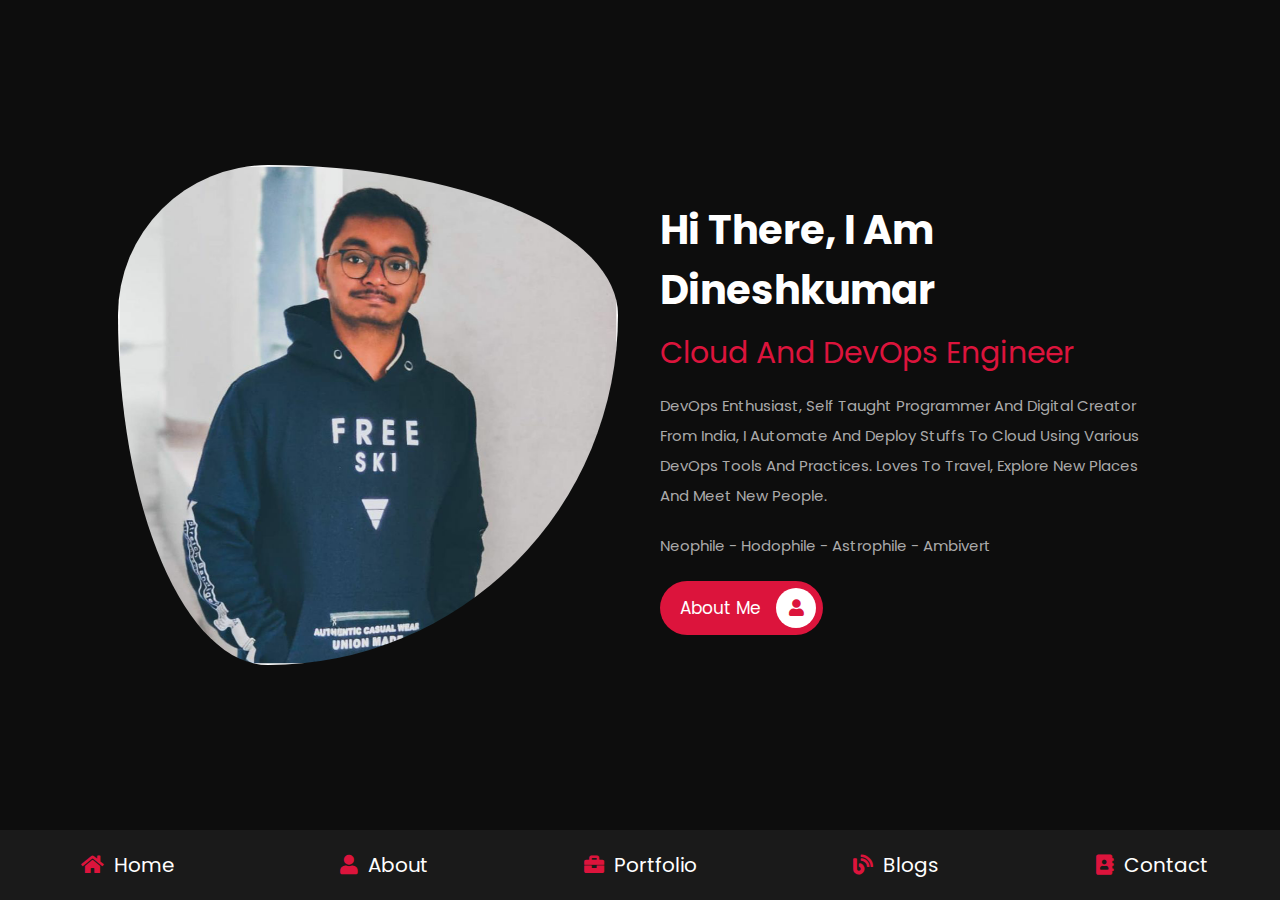
<file: index.html>
<!--
Hey there!
You aren't suppose to see this! Anywho... since you are already here...

if (employer) {
  Yes, I'm always looking for great opportunities! 😀
}
else if (female && single) {
  Ping me up on Instagram saying "Let's grab a pizza" 🙈
}
else if (geek) {
  Hi, I love to be friends with like minded people. Since you found this you already have my respect! Message me on LinkedIn, maybe we could help each other. 😄
}
else {
  goto: Dinesh1866.github.io/404 😶
}
________________________________________________________________________________________
No copyright issues.
Feel free to copy anything and everything from this website. Even I copy a lot! 😜
If you need any help, ping me!
________________________________________________________________________________________
Cheers,
Dinesh 👩‍💻
________________________________________________________________________________________
I sincerely admit ! Not everything thing you can see on the website was developed by me from scratch, most of it is my original creation otherwise some of the elements are inspired or reproduced from the open source public code.
-->
<!DOCTYPE html>
<html lang="en">
<head>
    <meta charset="UTF-8">
    <meta http-equiv="X-UA-Compatible" content="IE=edge">
    <meta name="viewport" content="width=device-width, initial-scale=1.0">
    <title>Dineshkumar</title>
    <link rel="icon" type="image/png" href="images/logo.png"/>

    <!-- font awesome cdn link  -->
    <link rel="stylesheet" href="https://cdnjs.cloudflare.com/ajax/libs/font-awesome/5.15.4/css/all.min.css">

    <!-- custom css file link  -->
    <link rel="stylesheet" href="css/style.css">

</head>
<body>
    
<!-- navbar section starts  -->

<nav class="navbar">
    <a href="index.html"> <i class="fas fa-home"></i> <span>home</span> </a>
    <a href="about.html"> <i class="fas fa-user"></i> <span>about</span> </a>
    <a href="portfolio.html"> <i class="fas fa-briefcase"></i> <span>portfolio</span> </a>
    <a href="blogs.html"> <i class="fas fa-blog"></i> <span>blogs</span> </a>
    <a href="contact.html"> <i class="fas fa-address-book"></i> <span>contact</span> </a>
</nav>

<!-- navbar section ends -->

<!-- home section starts  -->

<section class="home">

    <div class="image">
        <img src="images/user.png" alt="">
    </div>

    <div class="content">
        <h3>hi there, i am Dineshkumar</h3>
        <span>Cloud and DevOps Engineer</span>
        <p>DevOps Enthusiast, self taught Programmer and Digital Creator from India, I automate and deploy stuffs to cloud using 
          various DevOps tools and Practices. Loves to travel, explore new places and meet new people.
        </p>
        <p>Neophile - Hodophile - Astrophile - Ambivert</p>
        <a href="about.html" class="btn"> about me <i class="fas fa-user"></i> </a>
    </div>

</section>

<!-- home section ends -->

</body>
</html>
</file>
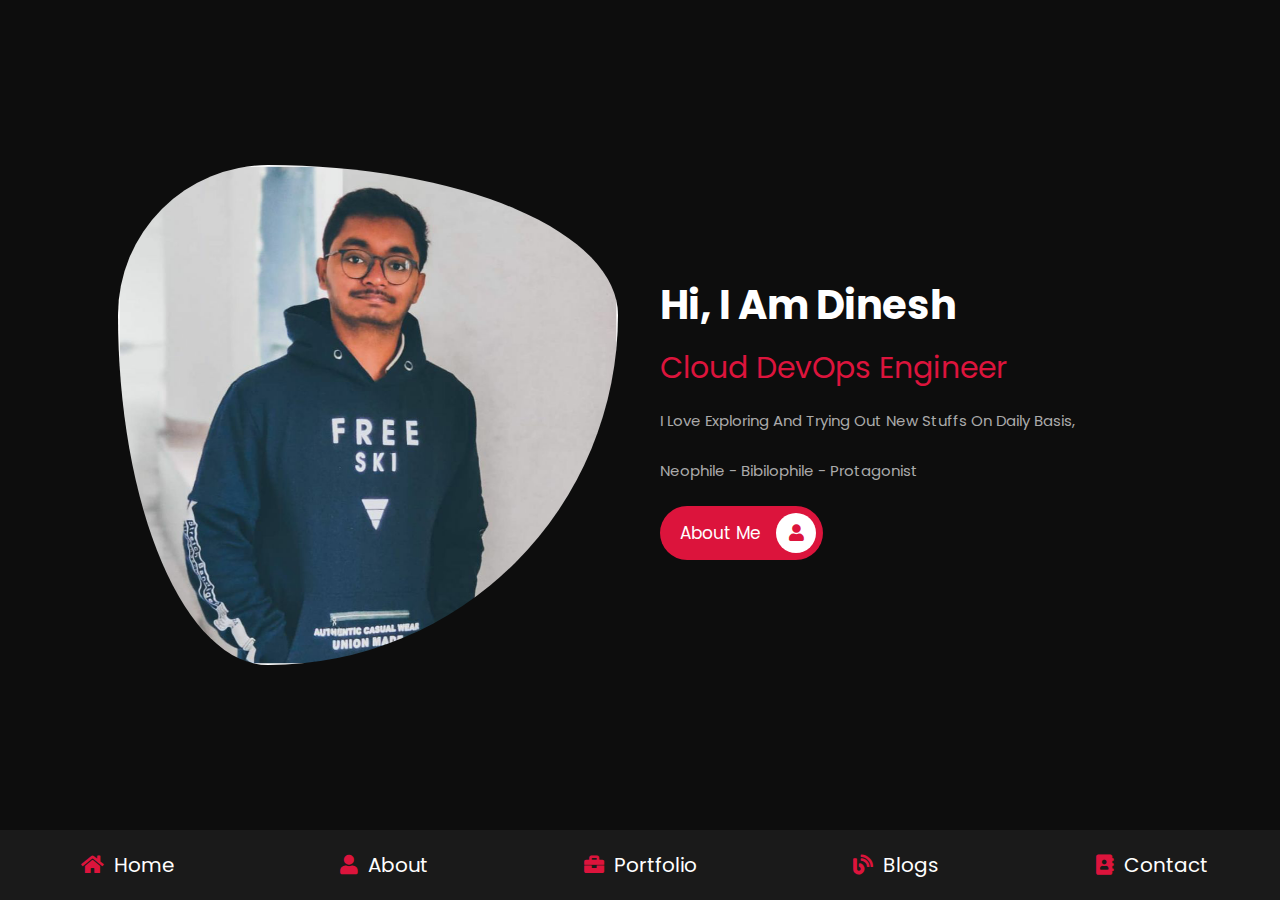
<file: home.html>
<!DOCTYPE html>
<html lang="en">
<head>
    <meta charset="UTF-8">
    <meta http-equiv="X-UA-Compatible" content="IE=edge">
    <meta name="viewport" content="width=device-width, initial-scale=1.0">
    <title>home</title>

    <!-- font awesome cdn link  -->
    <link rel="stylesheet" href="https://cdnjs.cloudflare.com/ajax/libs/font-awesome/5.15.4/css/all.min.css">

    <!-- custom css file link  -->
    <link rel="stylesheet" href="css/style.css">

</head>
<body>
    
<!-- navbar section starts  -->

<nav class="navbar">
    <a href="home.html"> <i class="fas fa-home"></i> <span>home</span> </a>
    <a href="about.html"> <i class="fas fa-user"></i> <span>about</span> </a>
    <a href="portfolio.html"> <i class="fas fa-briefcase"></i> <span>portfolio</span> </a>
    <a href="blogs.html"> <i class="fas fa-blog"></i> <span>blogs</span> </a>
    <a href="contact.html"> <i class="fas fa-address-book"></i> <span>contact</span> </a>
</nav>

<!-- navbar section ends -->

<!-- home section starts  -->

<section class="home">

    <div class="image">
        <img src="images/user.png" alt="">
    </div>

    <div class="content">
        <h3>hi, i am Dinesh</h3>
        <span>Cloud DevOps Engineer</span>
        <p>I love exploring and trying out new stuffs on daily basis,</p>
        <p>Neophile - bibilophile - Protagonist</p>
        <a href="about.html" class="btn"> about me <i class="fas fa-user"></i> </a>
    </div>

</section>

<!-- home section ends -->

</body>
</html>
</file>
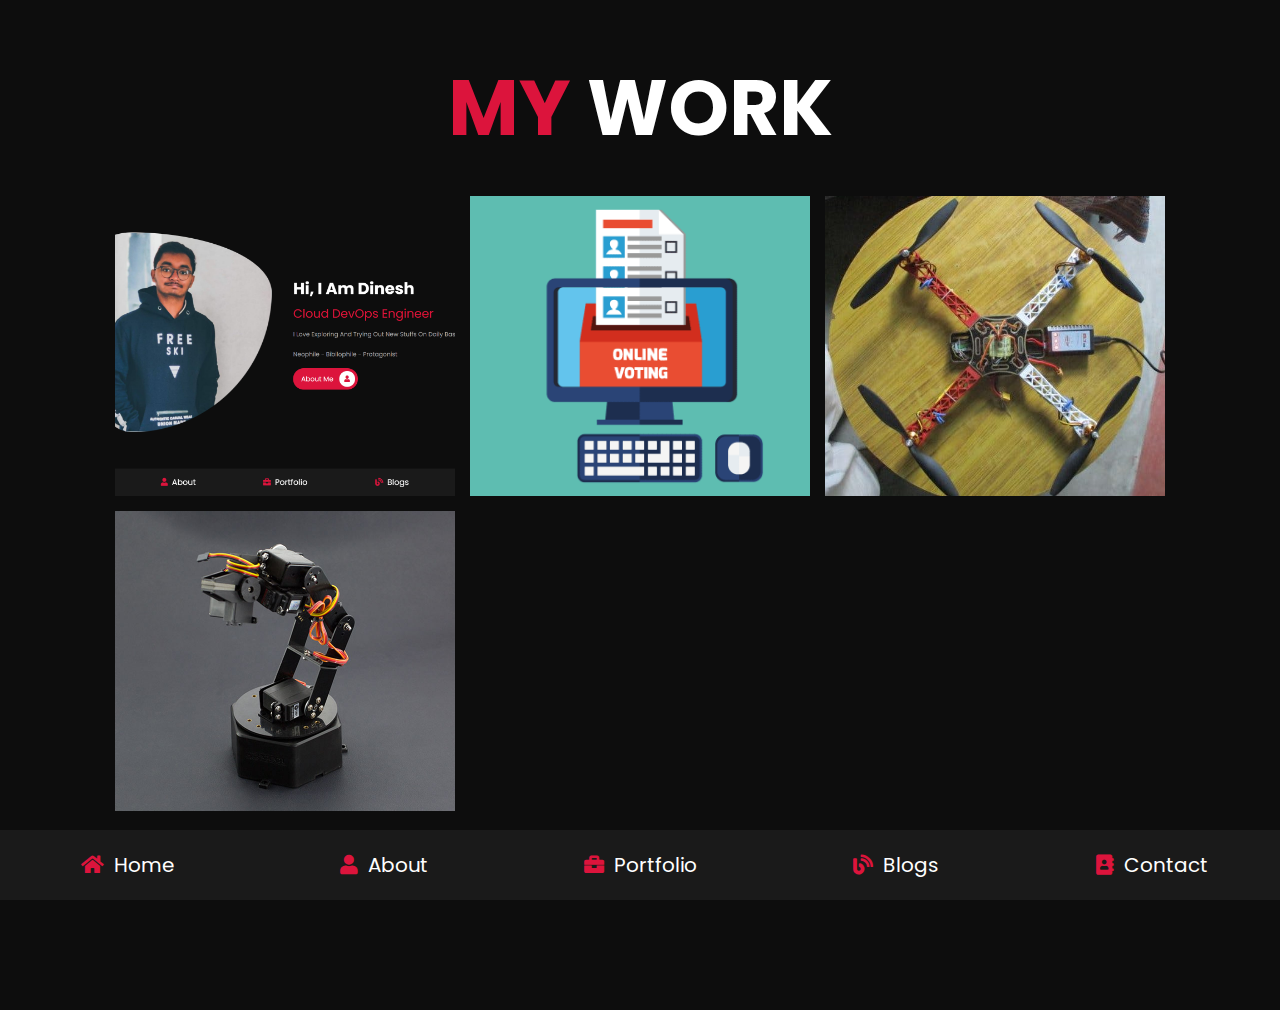
<file: portfolio.html>
<!--
Hey there!
You aren't suppose to see this! Anywho... since you are already here...

if (employer) {
  Yes, I'm always looking for great opportunities! 😀
}
else if (female && single) {
  Ping me up on Instagram saying "Let's grab a pizza" 🙈
}
else if (geek) {
  Hi, I love to be friends with like minded people. Since you found this you already have my respect! Message me on LinkedIn, maybe we could help each other. 😄
}
else {
  goto: Dinesh1866.github.io/404 😶
}
________________________________________________________________________________________
No copyright issues.
Feel free to copy anything and everything from this website. Even I copy a lot! 😜
If you need any help, ping me!
________________________________________________________________________________________
Cheers,
Dinesh 👩‍💻
________________________________________________________________________________________
I sincerely admit ! Not everything thing you can see on the website was developed by me from scratch, most of it is my original creation otherwise some of the elements are inspired or reproduced from the open source public code.
-->
<!DOCTYPE html>
<html lang="en">
<head>
    <meta charset="UTF-8">
    <meta http-equiv="X-UA-Compatible" content="IE=edge">
    <meta name="viewport" content="width=device-width, initial-scale=1.0">
    <title>portfolio-Dinesh</title>
    <link rel="icon" type="image/png" href="images/logo.png"/>

    <!-- font awesome cdn link  -->
    <link rel="stylesheet" href="https://cdnjs.cloudflare.com/ajax/libs/font-awesome/5.15.4/css/all.min.css">

    <!-- custom css file link  -->
    <link rel="stylesheet" href="css/style.css">

</head>
<body>
    
<!-- navbar section starts  -->

<nav class="navbar">
    <a href="index.html"> <i class="fas fa-home"></i> <span>home</span> </a>
    <a href="about.html"> <i class="fas fa-user"></i> <span>about</span> </a>
    <a href="portfolio.html"> <i class="fas fa-briefcase"></i> <span>portfolio</span> </a>
    <a href="blogs.html"> <i class="fas fa-blog"></i> <span>blogs</span> </a>
    <a href="contact.html"> <i class="fas fa-address-book"></i> <span>contact</span> </a>
</nav>

<!-- navbar section ends -->

<!-- portfolio section starts  -->

<section class="portfolio">

    <h1 class="heading"> <span>my</span> work </h1>

    <div class="box-container">

        <div class="box">
            <img src="images/personal_web.png" alt="This website design picture">
            <div class="content">
                <h3>personal website</h3>
                <p>This is the same website that you're looking at and made with just HTML, CSS and Scss </p>
                <a href="https://github.com/Dinesh1866/Dinesh">Source code</a>
            </div>
        </div>

        <div class="box">
            <img src="images/Online_vote.png" alt="Online voting Illustration">
            <div class="content">
                <h3>Online Voting Using ML and AI</h3>
                <p>This is a paper publication come project you can see the idiology and Article by clicking see article.</p>
                <a href="https://www.jetir.org/view?paper=JETIR1905V23">See Article</a>
            </div>
        </div>
       
        <div class="box">
            <img src="images/Quad Copter.jfif" alt="Quad Copter Image">
            <div class="content">
                <h3>Quad Copter</h3>
                <p>It's a quadcopter made with basic components like ESC (Electronic Speed Control) , Flight Controller (i.e: Flight control Board)</p>
                <a href="#">Source Code</a>
            </div>
        </div>

        <div class="box">
            <img src="images/robotic_arm.jpg" alt="Robotic arm image">
            <div class="content">
                <h3>Robotic Arm</h3>
                <p>It's a simple prototype of an Industrial Robotic arm. here the Robotic Arm is the mainframe is made up of Playwood to cut 
                    the cost and make the total weight of the arm as light as possible.</p>
                <a href="#">Source Code</a>
            </div>
        </div>

        <!--<div class="box">
            <img src="images/img-5.jpg" alt="">
            <div class="content">
                <h3>project 05</h3>
                <p>Lorem, ipsum dolor sit amet consectetur adipisicing elit. Distinctio, praesentium.</p>
                <a href="#">read more</a>
            </div>
        </div>

        <div class="box">
            <img src="images/img-6.jpg" alt="">
            <div class="content">
                <h3>project 06</h3>
                <p>Lorem, ipsum dolor sit amet consectetur adipisicing elit. Distinctio, praesentium.</p>
                <a href="#">read more</a>
            </div>
        </div> -->

    </div>

    <a href="https://github.com/Dinesh1866" class="btn"> load more <i class="fas fa-redo"></i> </a>
    
</section>

<!-- portfolio section ends -->

</body>
</html>
</file>
<file: css/style.css>
@import url("https://fonts.googleapis.com/css2?family=Poppins:wght@100;300;400;500;600;700&display=swap");
* {
  font-family: 'Poppins', sans-serif;
  margin: 0;
  padding: 0;
  -webkit-box-sizing: border-box;
          box-sizing: border-box;
  text-decoration: none;
  outline: none;
  border: none;
  text-transform: capitalize;
}

html {
  font-size: 62.5%;
  overflow-x: hidden;
}

html::-webkit-scrollbar {
  width: 1rem;
}

html::-webkit-scrollbar-track {
  background: #0d0d0d;
}

html::-webkit-scrollbar-thumb {
  background: crimson;
  border-radius: 5rem;
}

body {
  background: #0d0d0d;
  padding-bottom: 6.5rem;
}

section {
  padding: 5rem 9%;
}

.heading {
  text-align: center;
  font-size: 6vw;
  color: #fff;
  margin-bottom: 3rem;
  text-transform: uppercase;
}

.heading span {
  text-transform: uppercase;
  color: crimson;
}

.btn {
  display: inline-block;
  margin-top: 1rem;
  border-radius: 5rem;
  background: crimson;
  padding: .7rem;
  font-size: 1.7rem;
  color: #fff;
  padding-left: 2rem;
}

.btn i {
  height: 4rem;
  width: 4rem;
  line-height: 4rem;
  font-size: 1.7rem;
  text-align: center;
  background: #fff;
  color: crimson;
  border-radius: 50%;
  margin-left: 1rem;
  -webkit-transition: .2s linear;
  transition: .2s linear;
}

.btn:hover i {
  margin-left: 2rem;
}

.navbar {
  position: fixed;
  bottom: 0;
  left: 0;
  right: 0;
  display: -webkit-box;
  display: -ms-flexbox;
  display: flex;
  z-index: 1000;
  -webkit-box-align: end;
      -ms-flex-align: end;
          align-items: flex-end;
}

.navbar a {
  padding: 2rem;
  font-size: 2rem;
  background: #1a1a1a;
  -webkit-box-flex: 1;
      -ms-flex: 1;
          flex: 1;
  color: #fff;
  text-align: center;
  -webkit-transition: .2s linear;
  transition: .2s linear;
}

.navbar a i {
  color: crimson;
  padding-right: .5rem;
}

.navbar a:hover {
  background: crimson;
  padding-bottom: 6rem;
}

.navbar a:hover i {
  color: #fff;
}

.home {
  display: -webkit-box;
  display: -ms-flexbox;
  display: flex;
  -webkit-box-align: center;
      -ms-flex-align: center;
          align-items: center;
  -ms-flex-wrap: wrap;
      flex-wrap: wrap;
  gap: 4rem;
  min-height: calc(100vh - 6.5rem);
}

.home .image {
  -webkit-box-flex: 1;
      -ms-flex: 1 1 42rem;
          flex: 1 1 42rem;
  text-align: center;
}

.home .image img {
  height: 50rem;
  width: 50rem;
  border-radius: 30% 70% 70% 30% / 30% 30% 70% 70%;
}

.home .content {
  -webkit-box-flex: 1;
      -ms-flex: 1 1 42rem;
          flex: 1 1 42rem;
}

.home .content h3 {
  color: #fff;
  font-size: 4rem;
  padding-bottom: .5rem;
}

.home .content span {
  font-size: 3rem;
  color: crimson;
  padding: .5rem 0;
  display: block;
}

.home .content p {
  font-size: 1.5rem;
  color: #aaa;
  padding: 1rem 0;
  line-height: 2;
}

.about .row {
  display: -webkit-box;
  display: -ms-flexbox;
  display: flex;
  -webkit-box-align: center;
      -ms-flex-align: center;
          align-items: center;
  -ms-flex-wrap: wrap;
      flex-wrap: wrap;
  gap: 2rem;
}

.about .row .info-container {
  -webkit-box-flex: 1;
      -ms-flex: 1 1 42rem;
          flex: 1 1 42rem;
}

.about .row .info-container h1 {
  font-size: 3rem;
  color: #fff;
  text-transform: uppercase;
  padding-bottom: 1rem;
}

.about .row .info-container .box-container {
  padding: 1rem 0;
  display: -webkit-box;
  display: -ms-flexbox;
  display: flex;
  -ms-flex-wrap: wrap;
      flex-wrap: wrap;
  gap: 2rem;
}

.about .row .info-container .box-container .box {
  -webkit-box-flex: 1;
      -ms-flex: 1 1 20rem;
          flex: 1 1 20rem;
}

.about .row .info-container .box-container .box h3 {
  font-size: 1.7rem;
  color: #fff;
  padding: 1rem 0;
  font-weight: normal;
}

.about .row .info-container .box-container .box h3 span {
  color: #aaa;
  font-weight: lighter;
}

.about .row .count-container {
  -webkit-box-flex: 1;
      -ms-flex: 1 1 42rem;
          flex: 1 1 42rem;
  display: -webkit-box;
  display: -ms-flexbox;
  display: flex;
  -ms-flex-wrap: wrap;
      flex-wrap: wrap;
  gap: 2rem;
}

.about .row .count-container .box {
  -webkit-box-flex: 1;
      -ms-flex: 1 1 20rem;
          flex: 1 1 20rem;
  padding: 3rem 4rem;
  border-radius: .5rem;
  background: #1a1a1a;
  -webkit-box-shadow: 0 0.5rem 1rem rgba(0, 0, 0, 0.7);
          box-shadow: 0 0.5rem 1rem rgba(0, 0, 0, 0.7);
}

.about .row .count-container .box h3 {
  font-size: 5rem;
  color: crimson;
}

.about .row .count-container .box p {
  font-size: 2rem;
  color: #aaa;
}

.skills .box-container {
  display: -ms-grid;
  display: grid;
  -ms-grid-columns: (minmax(16rem, 1fr))[auto-fit];
      grid-template-columns: repeat(auto-fit, minmax(16rem, 1fr));
  gap: 1.5rem;
}

.skills .box-container .box {
  padding: 2rem;
  text-align: center;
  -webkit-box-shadow: 0 0.5rem 1rem rgba(0, 0, 0, 0.7);
          box-shadow: 0 0.5rem 1rem rgba(0, 0, 0, 0.7);
  border-radius: .5rem;
  background: #1a1a1a;
}

.skills .box-container .box:hover {
  background: #fff;
}

.skills .box-container .box:hover h3 {
  color: #0d0d0d;
}

.skills .box-container .box img {
  height: 7rem;
  margin-bottom: 1rem;
}

.skills .box-container .box h3 {
  color: #fff;
  font-size: 1.7rem;
  font-weight: normal;
  text-transform: uppercase;
}

.education .box-container {
  display: -webkit-box;
  display: -ms-flexbox;
  display: flex;
  -ms-flex-wrap: wrap;
      flex-wrap: wrap;
}

.education .box-container .box {
  -webkit-box-flex: 1;
      -ms-flex: 1 1 40rem;
          flex: 1 1 40rem;
  margin-left: 2rem;
  padding-top: 0;
  padding-bottom: 0;
  padding-left: 3.5rem;
  padding-bottom: 3rem;
  border-left: 0.1rem solid #aaa;
  position: relative;
}

.education .box-container .box i {
  height: 4.5rem;
  width: 4.5rem;
  line-height: 4.5rem;
  font-size: 1.7rem;
  border-radius: 50%;
  background: crimson;
  color: #fff;
  text-align: center;
  position: absolute;
  top: -1rem;
  left: -2.5rem;
}

.education .box-container .box span {
  font-size: 1.7rem;
  color: #fff;
  border-radius: 5rem;
  padding: .5rem 1.5rem;
  background: #1a1a1a;
}

.education .box-container .box h3 {
  font-size: 2rem;
  padding: 1rem 0;
  color: #fff;
  padding-top: 3rem;
  font-weight: normal;
}

.education .box-container .box p {
  font-size: 1.5rem;
  color: #aaa;
  line-height: 2;
}

.portfolio {
  text-align: center;
}

.portfolio .box-container {
  display: -ms-grid;
  display: grid;
  -ms-grid-columns: (minmax(31rem, 1fr))[auto-fit];
      grid-template-columns: repeat(auto-fit, minmax(31rem, 1fr));
  gap: 1.5rem;
  margin-bottom: 2rem;
}

.portfolio .box-container .box {
  height: 30rem;
  overflow: hidden;
  position: relative;
}

.portfolio .box-container .box:hover .content {
  -webkit-transform: translateY(0%);
          transform: translateY(0%);
}

.portfolio .box-container .box img {
  height: 100%;
  width: 100%;
  -o-object-fit: cover;
     object-fit: cover;
}

.portfolio .box-container .box .content {
  position: absolute;
  top: 0;
  left: 0;
  height: 100%;
  width: 100%;
  background: #1a1a1a;
  display: -webkit-box;
  display: -ms-flexbox;
  display: flex;
  -webkit-box-orient: vertical;
  -webkit-box-direction: normal;
      -ms-flex-flow: column;
          flex-flow: column;
  -webkit-box-align: center;
      -ms-flex-align: center;
          align-items: center;
  -webkit-box-pack: center;
      -ms-flex-pack: center;
          justify-content: center;
  padding: 2rem;
  -webkit-transform: translateY(-100%);
          transform: translateY(-100%);
  -webkit-transition: .2s linear;
  transition: .2s linear;
}

.portfolio .box-container .box .content h3 {
  font-size: 2.5rem;
  color: #fff;
  text-transform: uppercase;
  font-weight: normal;
}

.portfolio .box-container .box .content p {
  padding: 1rem 0;
  font-size: 1.5rem;
  line-height: 2;
  color: #aaa;
}

.portfolio .box-container .box .content a {
  font-size: 2rem;
  color: crimson;
}

.portfolio .box-container .box .content a:hover {
  color: #fff;
}

.blogs .box-container {
  display: -ms-grid;
  display: grid;
  -ms-grid-columns: (minmax(31rem, 1fr))[auto-fit];
      grid-template-columns: repeat(auto-fit, minmax(31rem, 1fr));
  gap: 1.5rem;
}

.blogs .box-container .box {
  text-align: center;
  padding: 2rem;
  border-radius: .5rem;
  background: #1a1a1a;
  -webkit-box-shadow: 0 0.5rem 1rem rgba(0, 0, 0, 0.7);
          box-shadow: 0 0.5rem 1rem rgba(0, 0, 0, 0.7);
}

.blogs .box-container .box:hover .image img {
  -webkit-transform: scale(1.2);
          transform: scale(1.2);
}

.blogs .box-container .box .image {
  height: 25rem;
  width: 100%;
  border-radius: .5rem;
  overflow: hidden;
}

.blogs .box-container .box .image img {
  height: 100%;
  width: 100%;
  -o-object-fit: cover;
     object-fit: cover;
  -webkit-transition: .2s linear;
  transition: .2s linear;
}

.blogs .box-container .box .content .icons {
  position: relative;
  top: -1rem;
  border-radius: .5rem;
  padding: 1.5rem;
  display: inline-block;
  background: #0d0d0d;
}

.blogs .box-container .box .content .icons a {
  font-size: 1.4rem;
  margin: 0 1rem;
  color: #fff;
}

.blogs .box-container .box .content .icons a:hover {
  color: crimson;
}

.blogs .box-container .box .content .icons a i {
  padding-right: .5rem;
  color: crimson;
}

.blogs .box-container .box .content h3 {
  font-size: 2rem;
  color: #fff;
  font-weight: normal;
}

.blogs .box-container .box .content p {
  font-size: 1.5rem;
  color: #aaa;
  padding: 1rem 0;
  line-height: 2;
}

.contact .row {
  display: -webkit-box;
  display: -ms-flexbox;
  display: flex;
  -webkit-box-align: center;
      -ms-flex-align: center;
          align-items: center;
  -ms-flex-wrap: wrap;
      flex-wrap: wrap;
  gap: 2rem;
}

.contact .row .info-container {
  width: 40rem;
}

.contact .row .info-container h1 {
  font-size: 3rem;
  text-transform: uppercase;
  color: #fff;
  padding-bottom: 1rem;
}

.contact .row .info-container p {
  font-size: 1.5rem;
  line-height: 2;
  color: #aaa;
  padding: 1rem 0;
}

.contact .row .info-container .box-container {
  padding: 2rem 0;
}

.contact .row .info-container .box-container .box {
  display: -webkit-box;
  display: -ms-flexbox;
  display: flex;
  gap: 2rem;
  padding: 1rem 0;
}

.contact .row .info-container .box-container .box i {
  font-size: 3rem;
  color: crimson;
}

.contact .row .info-container .box-container .box h3 {
  font-size: 2rem;
  color: #fff;
}

.contact .row .info-container .share a {
  font-size: 2rem;
  height: 4.5rem;
  width: 4.5rem;
  line-height: 4.5rem;
  border-radius: 50%;
  background: #1a1a1a;
  color: #fff;
  text-align: center;
  margin-right: .3rem;
}

.contact .row .info-container .share a:hover {
  background: crimson;
}

.contact .row form {
  -webkit-box-flex: 1;
      -ms-flex: 1 1 42rem;
          flex: 1 1 42rem;
}

.contact .row form .inputBox {
  display: -webkit-box;
  display: -ms-flexbox;
  display: flex;
  -ms-flex-wrap: wrap;
      flex-wrap: wrap;
  -webkit-box-pack: justify;
      -ms-flex-pack: justify;
          justify-content: space-between;
}

.contact .row form .inputBox input {
  width: 49%;
}

.contact .row form .inputBox input,
.contact .row form textarea {
  border-radius: 5rem;
  padding: 1.2rem 1.8rem;
  font-size: 1.6rem;
  color: #fff;
  text-transform: none;
  margin: .7rem 0;
  background: #1a1a1a;
}

.contact .row form textarea {
  width: 100%;
  border-radius: 1rem;
  resize: none;
  height: 25rem;
}

.contact .row form .btn {
  padding: 1rem 3rem;
  cursor: pointer;
}

.contact .row form .btn:hover {
  background: #fff;
  color: #0d0d0d;
}

@media (max-width: 1200px) {
  html {
    font-size: 55%;
  }
  section {
    padding: 3rem 2rem;
  }
}

@media (max-width: 768px) {
  .heading {
    font-size: 12vw;
  }
  .navbar a i {
    padding: 0;
  }
  .navbar a span {
    display: none;
  }
  .navbar a:hover {
    padding-bottom: 2rem;
  }
  .home {
    text-align: center;
    gap: 2rem;
  }
  .home .image img {
    height: 30rem;
    width: 30rem;
  }
  .home .content h3 {
    font-size: 3rem;
  }
  .home .content span {
    font-size: 2.5rem;
  }
  .contact .row form .inputBox input {
    width: 100%;
    margin-bottom: 1rem;
  }
}

@media (max-width: 450px) {
  html {
    font-size: 50%;
  }
}
/*# sourceMappingURL=style.css.map */
</file>
